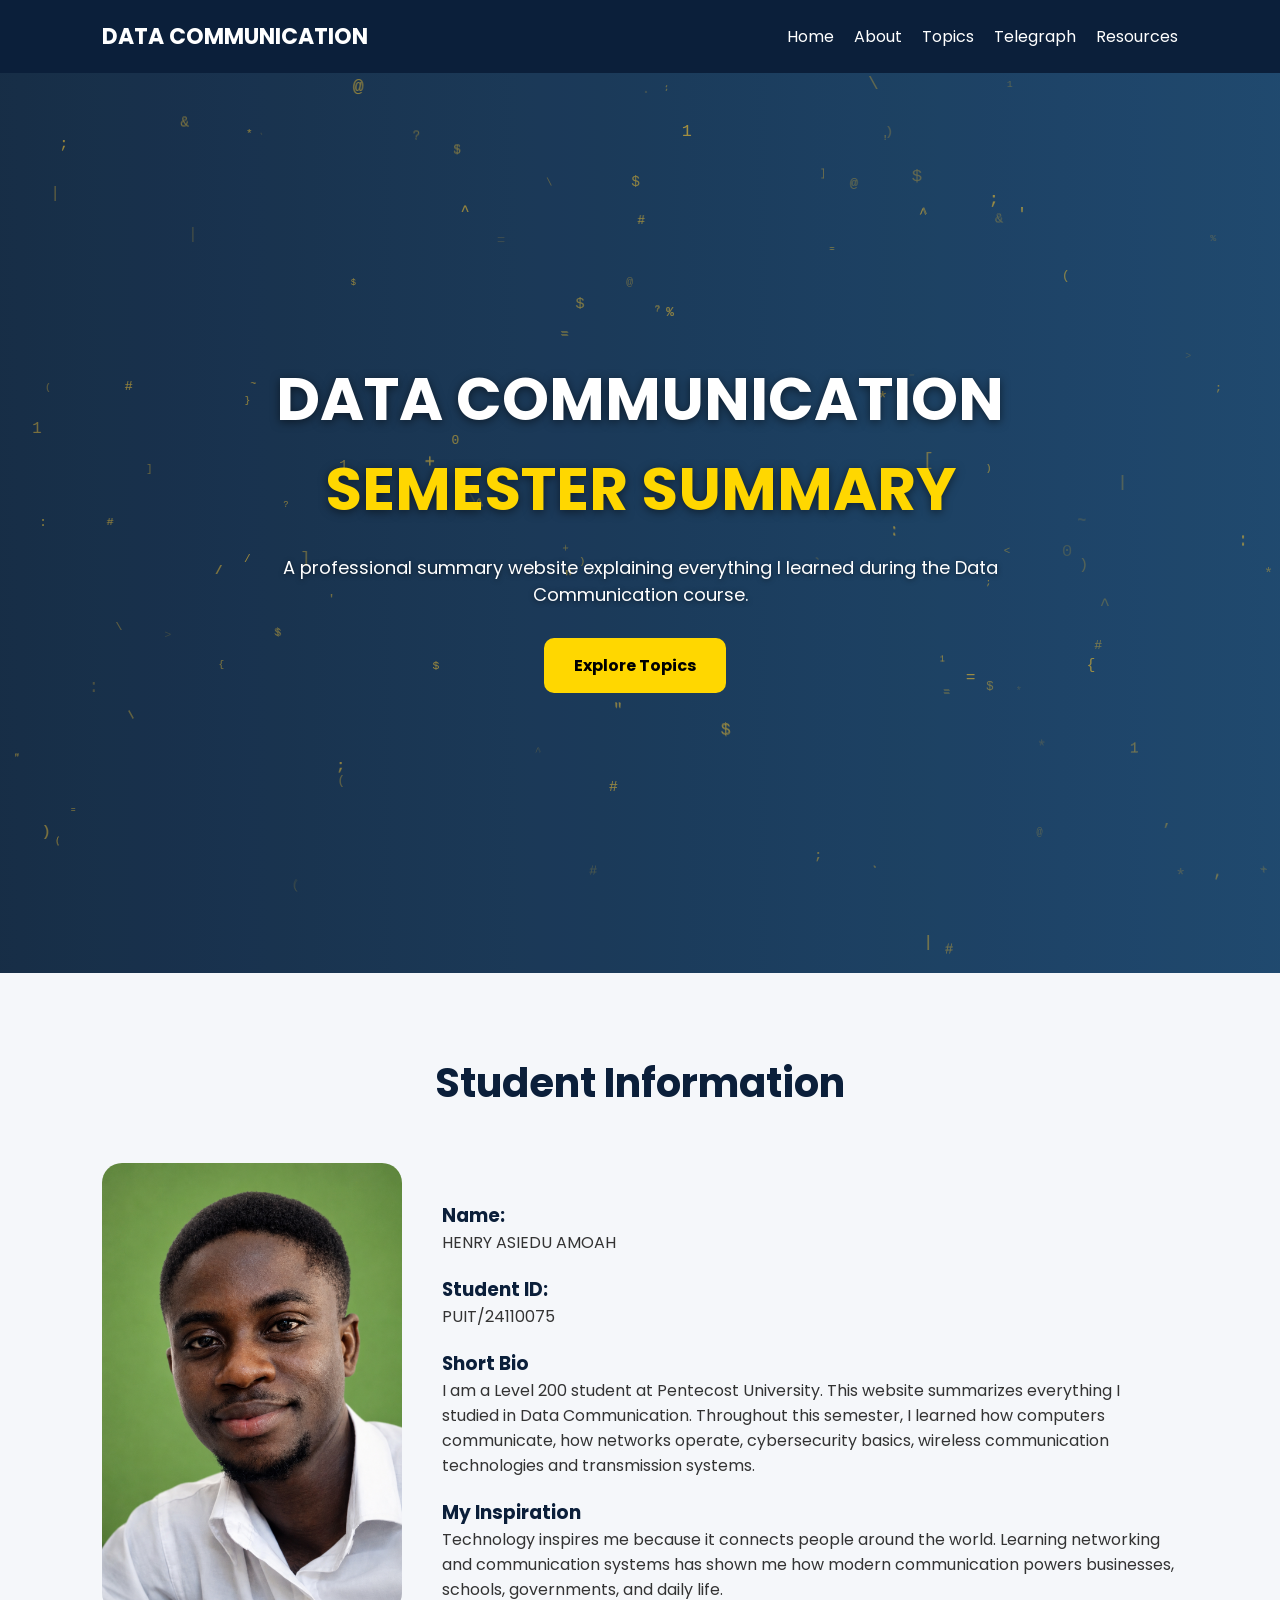
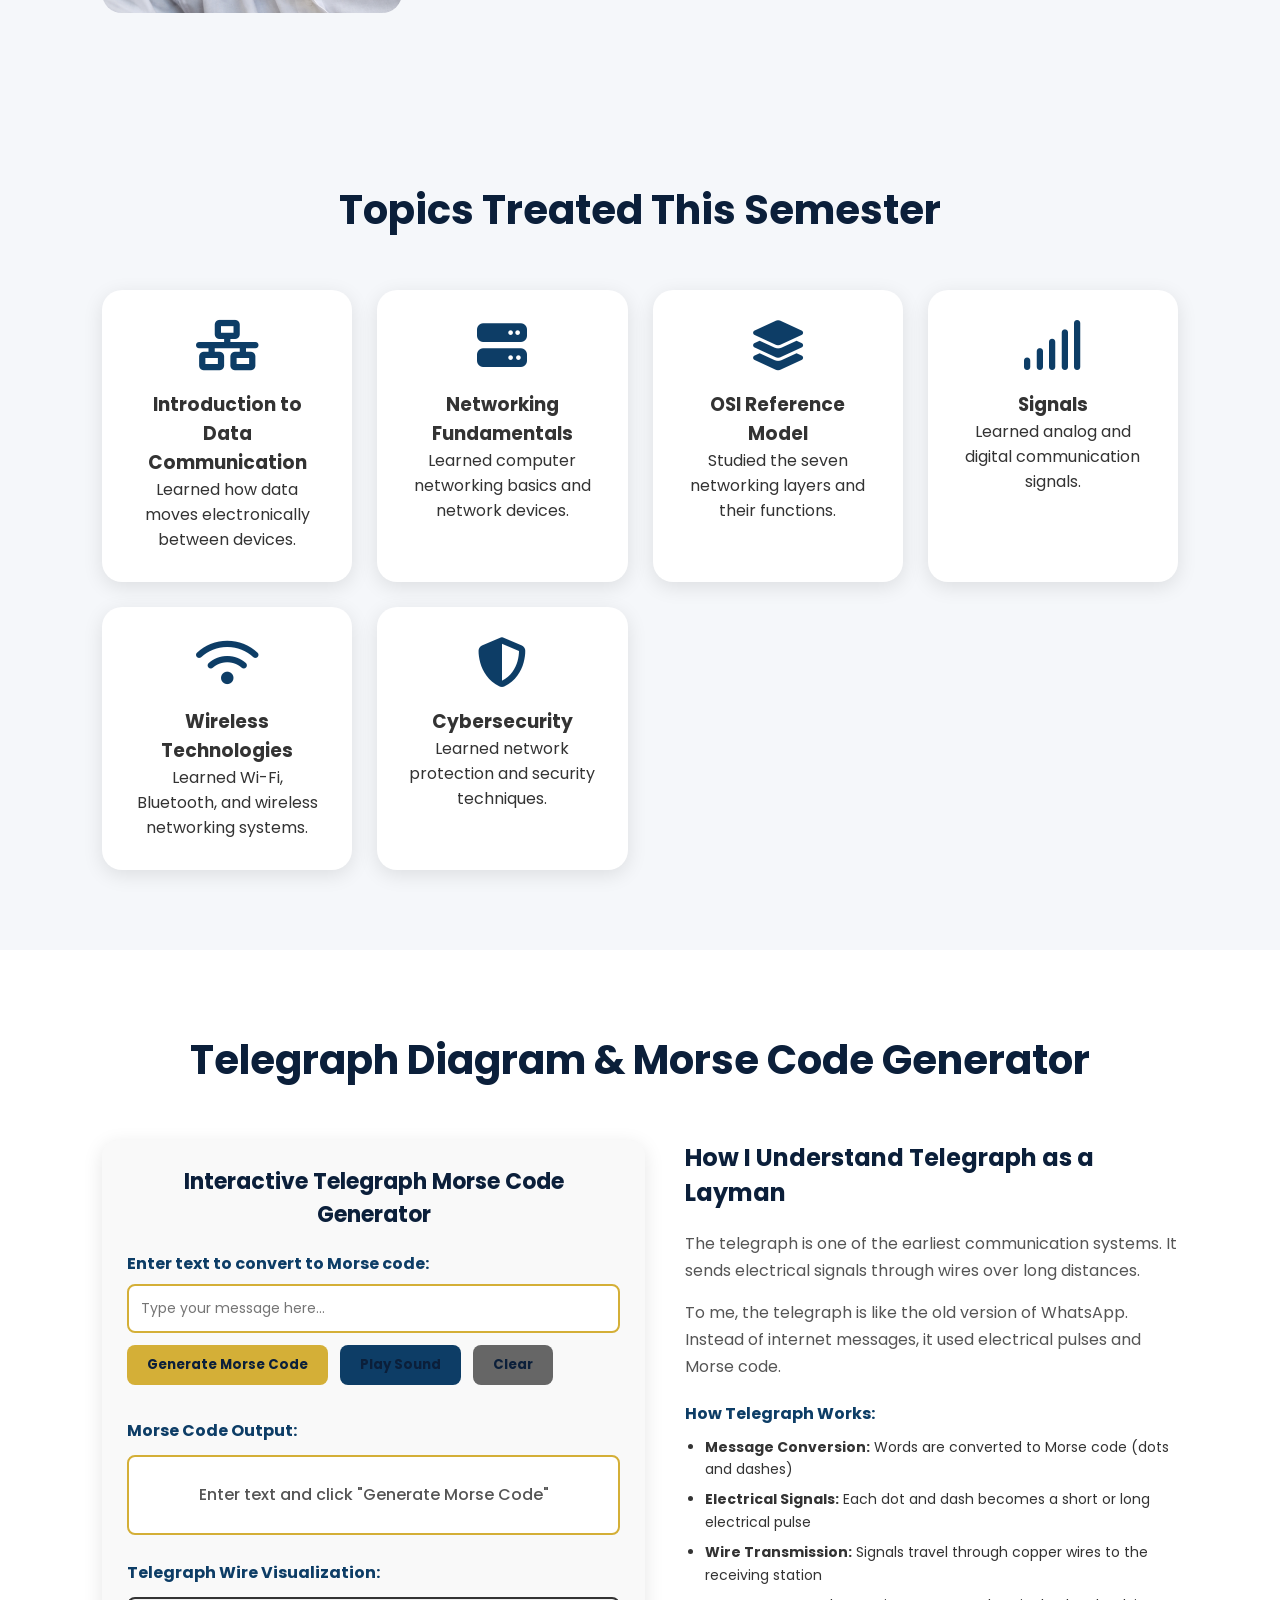
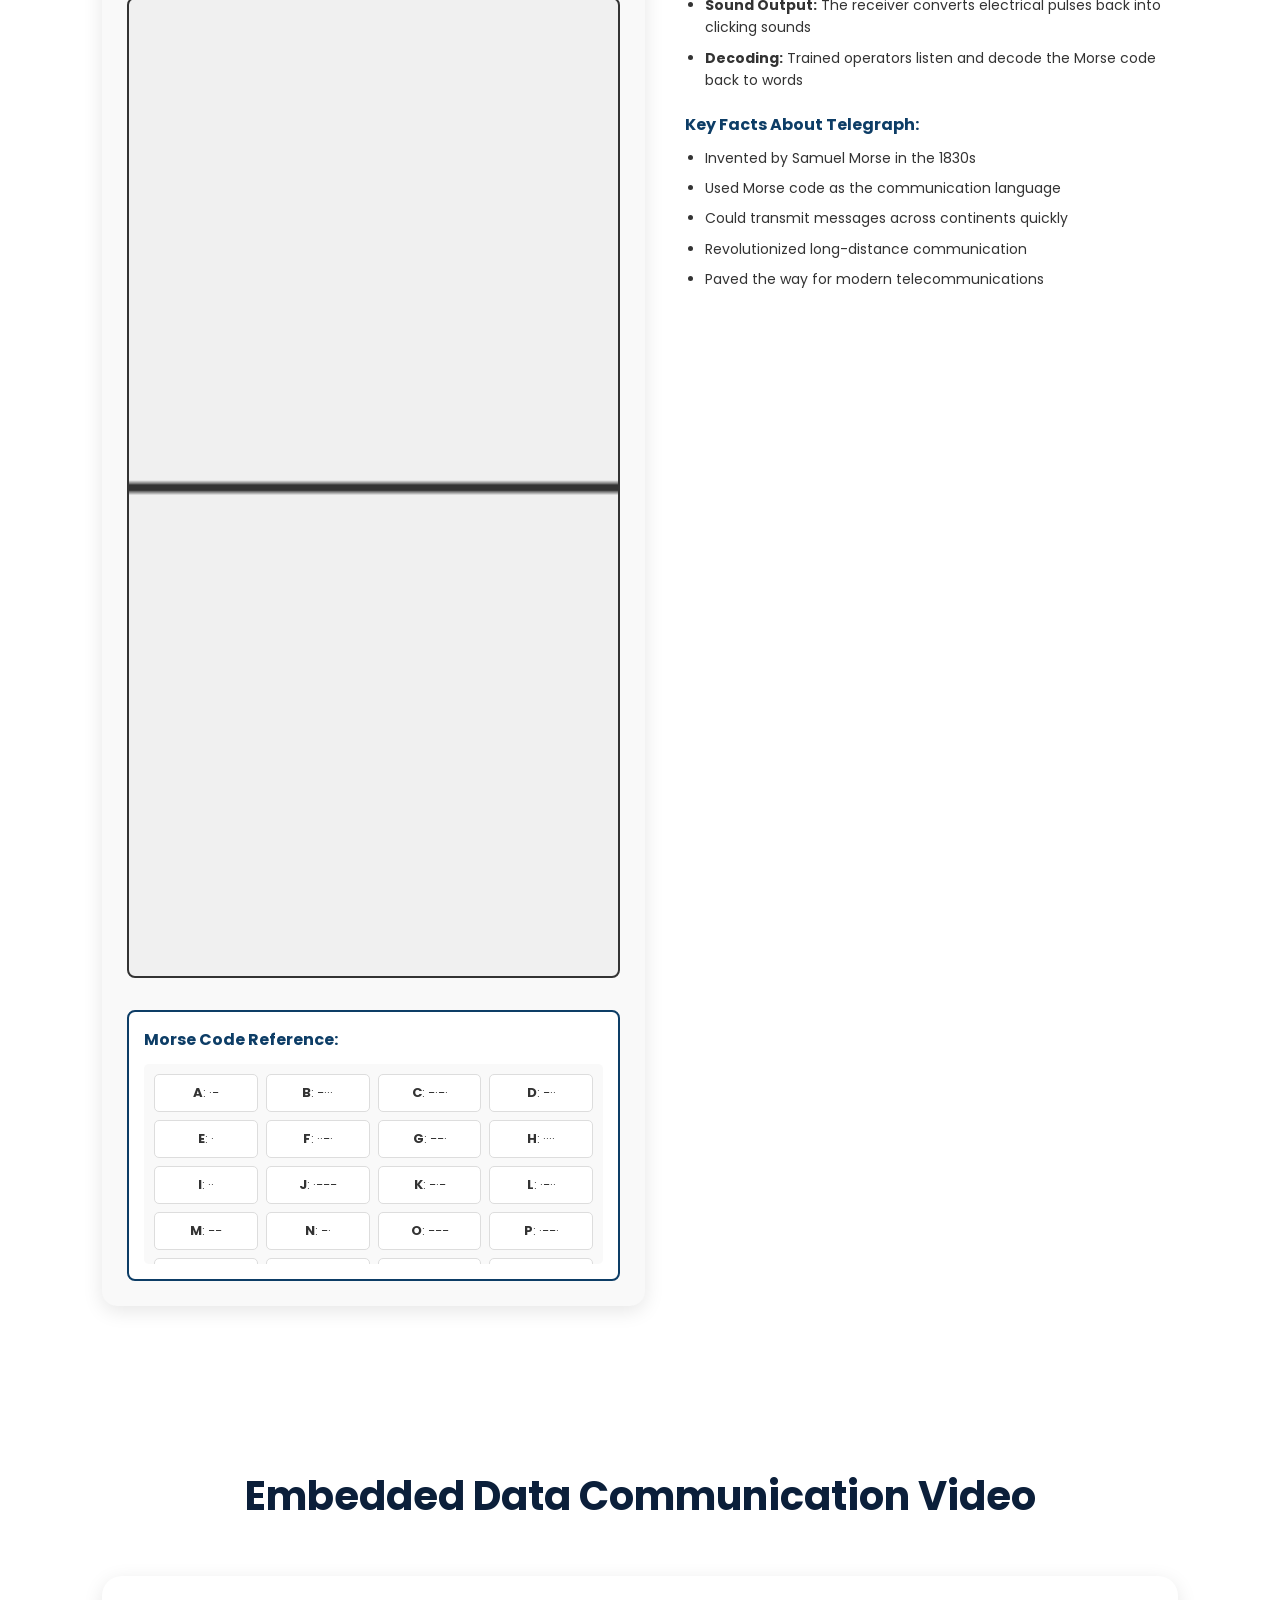
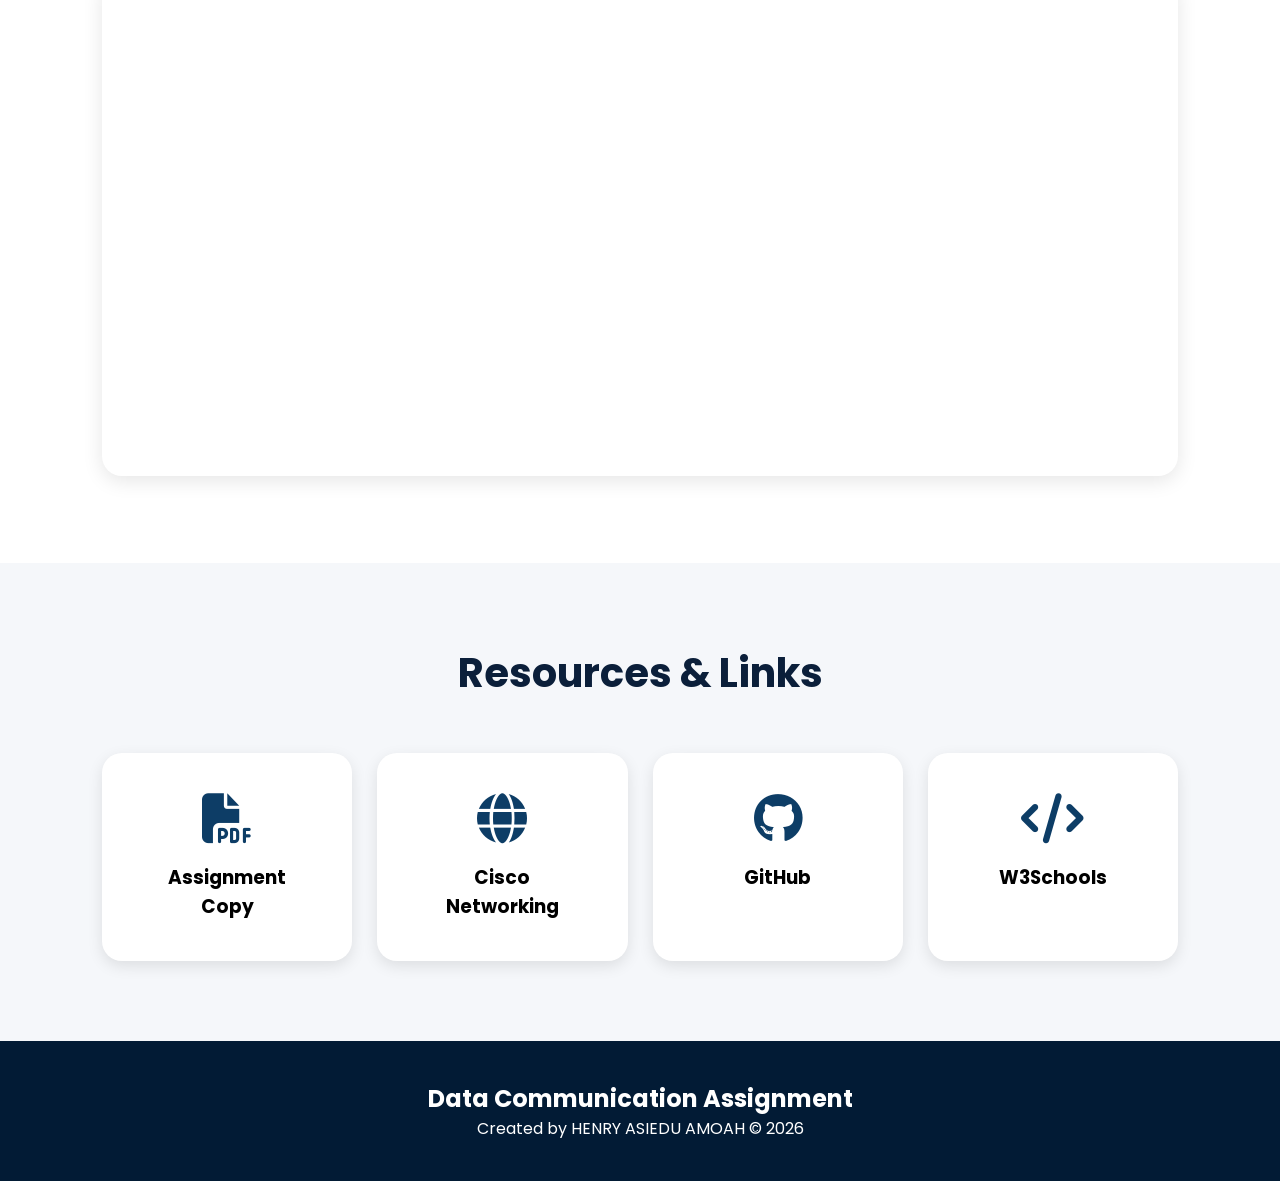
<file: index.html>
<!DOCTYPE html>
<html lang="en">

<head>
    <meta charset="UTF-8">
    <meta name="viewport" content="width=device-width, initial-scale=1.0">

    <title>Data Communication Assignment</title>

    <link rel="stylesheet" href="css/style.css">

    <!-- GOOGLE FONT -->
    <link href="https://fonts.googleapis.com/css2?family=Poppins:wght@300;400;500;700&display=swap"
        rel="stylesheet">

    <!-- ICONS -->
    <link rel="stylesheet"
        href="https://cdnjs.cloudflare.com/ajax/libs/font-awesome/6.5.1/css/all.min.css">
</head>

<body>

    <!-- NAVBAR -->
    <nav class="navbar" aria-label="Primary">

        <div class="logo">
            DATA COMMUNICATION
        </div>

        <button class="menu-btn" type="button" aria-label="Open menu" aria-expanded="false" aria-controls="primary-nav">
            <i class="fa-solid fa-bars"></i>
        </button>

        <ul id="primary-nav" class="nav-links">

            <li><a href="#home">Home</a></li>
            <li><a href="#about">About</a></li>
            <li><a href="#topics">Topics</a></li>
            <li><a href="#telegraph">Telegraph</a></li>
            <li><a href="#resources">Resources</a></li>

        </ul>

    </nav>

    <!-- HERO SECTION -->
    <section id="home" class="hero">

        <!-- Animated Code Background -->
        <div class="code-background">
            <canvas id="codeCanvas"></canvas>
        </div>

        <div class="hero-text">

            <h1>
                DATA COMMUNICATION <span>SEMESTER SUMMARY</span>
            </h1>

            <p>
                A professional summary website explaining everything
                I learned during the Data Communication course.
            </p>

            <a href="#topics" class="btn">
                Explore Topics
            </a>

        </div>

    </section>

    <!-- ABOUT -->
    <section id="about" class="about">

        <div class="section-title">
            <h2>Student Information</h2>
        </div>

        <div class="about-container">

            <div class="about-image">

                <img src="images/Image.png" alt="">

            </div>

            <div class="about-text">

                <h3>Name:</h3>
                <p>HENRY ASIEDU AMOAH</p>

                <h3>Student ID:</h3>
                <p>PUIT/24110075</p>

                <h3>Short Bio</h3>

                <p>
                    I am a Level 200 student at Pentecost University.
                    This website summarizes everything I studied in Data Communication.
                    Throughout this semester, I learned how computers communicate,
                    how networks operate, cybersecurity basics,
                    wireless communication technologies and transmission systems.
                </p>

                <h3>My Inspiration</h3>

                <p>
                    Technology inspires me because it connects people around the world.
                    Learning networking and communication systems has shown me
                    how modern communication powers businesses, schools,
                    governments, and daily life.
                </p>

            </div>

        </div>

    </section>

    <!-- TOPICS -->
    <section id="topics" class="topics">

        <div class="section-title">
            <h2>Topics Treated This Semester</h2>
        </div>

        <div class="topic-container">

            <div class="card" onclick="openModal('modal1')">
                <i class="fa-solid fa-network-wired"></i>
                <h3>Introduction to Data Communication</h3>
                <p>
                    Learned how data moves electronically between devices.
                </p>
            </div>

            <div class="card" onclick="openModal('modal2')">
                <i class="fa-solid fa-server"></i>
                <h3>Networking Fundamentals</h3>
                <p>
                    Learned computer networking basics and network devices.
                </p>
            </div>

            <div class="card" onclick="openModal('modal3')">
                <i class="fa-solid fa-layer-group"></i>
                <h3>OSI Reference Model</h3>
                <p>
                    Studied the seven networking layers and their functions.
                </p>
            </div>

            <div class="card" onclick="openModal('modal4')">
                <i class="fa-solid fa-signal"></i>
                <h3>Signals</h3>
                <p>
                    Learned analog and digital communication signals.
                </p>
            </div>

            <div class="card" onclick="openModal('modal5')">
                <i class="fa-solid fa-wifi"></i>
                <h3>Wireless Technologies</h3>
                <p>
                    Learned Wi-Fi, Bluetooth, and wireless networking systems.
                </p>
            </div>

            <div class="card" onclick="openModal('modal6')">
                <i class="fa-solid fa-shield-halved"></i>
                <h3>Cybersecurity</h3>
                <p>
                    Learned network protection and security techniques.
                </p>
            </div>

        </div>

    </section>

    <!-- MODALS FOR DETAILED EXPLANATIONS -->

    <!-- Modal 1: Introduction to Data Communication -->
    <div id="modal1" class="modal">
        <div class="modal-content">
            <span class="close" onclick="closeModal('modal1')">&times;</span>
            <h2>Introduction to Data Communication</h2>
            <div class="modal-body">
                <h4>What is Data Communication?</h4>
                <p>
                    Data communication is the exchange of data between two devices via some form of transmission medium. It involves the transfer of information in the form of digital signals or electromagnetic waves over various transmission media such as copper wires, fiber optic cables, or wireless channels.
                </p>

                <h4>Key Components of Data Communication</h4>
                <ul>
                    <li><strong>Sender:</strong> The device that initiates the communication and sends data</li>
                    <li><strong>Receiver:</strong> The device that receives the transmitted data</li>
                    <li><strong>Transmission Medium:</strong> The physical path through which data travels (cable, fiber, air, etc.)</li>
                    <li><strong>Protocol:</strong> A set of rules governing the communication process</li>
                    <li><strong>Message:</strong> The data being transmitted from sender to receiver</li>
                </ul>

                <h4>Characteristics of Effective Data Communication</h4>
                <p>
                    For data communication to be effective, it must be:
                </p>
                <ul>
                    <li><strong>Accurate:</strong> The data must arrive without errors or corruption</li>
                    <li><strong>Timely:</strong> Data must be delivered within an acceptable time frame</li>
                    <li><strong>Fast:</strong> The transmission speed must meet the requirements of the application</li>
                    <li><strong>Secure:</strong> The data must be protected from unauthorized access or tampering</li>
                </ul>

                <h4>Real-World Applications</h4>
                <p>
                    Data communication is everywhere in modern life: email systems, instant messaging, video conferencing, online banking, file sharing, cloud storage, IoT devices, and countless other applications rely on data communication principles. Every time you send a text message, watch a video online, or access a website, data communication is happening behind the scenes.
                </p>

                <h4>Significance in Computing</h4>
                <p>
                    Understanding data communication is fundamental to modern computing. It enables connectivity, resource sharing, and information exchange that forms the backbone of the digital world. Without proper data communication principles, the internet and modern computing infrastructure would not function.
                </p>
            </div>
        </div>
    </div>

    <!-- Modal 2: Networking Fundamentals -->
    <div id="modal2" class="modal">
        <div class="modal-content">
            <span class="close" onclick="closeModal('modal2')">&times;</span>
            <h2>Networking Fundamentals</h2>
            <div class="modal-body">
                <h4>What is a Computer Network?</h4>
                <p>
                    A computer network is a collection of interconnected computers and devices that share resources and exchange information. Networks allow computers to communicate with each other, share data, printers, internet connectivity, and other resources. From small local networks to the global Internet, networking is essential to modern computing.
                </p>

                <h4>Types of Networks</h4>
                <ul>
                    <li><strong>LAN (Local Area Network):</strong> Covers a small geographic area like an office, home, or school building. Fast, secure, and owned by the organization.</li>
                    <li><strong>WAN (Wide Area Network):</strong> Covers large geographic areas using leased communication lines. The Internet is the largest WAN.</li>
                    <li><strong>MAN (Metropolitan Area Network):</strong> Covers a city or large campus. Larger than LAN but smaller than WAN.</li>
                    <li><strong>PAN (Personal Area Network):</strong> Very small networks, like Bluetooth connections between devices within a few meters.</li>
                </ul>

                <h4>Essential Network Devices</h4>
                <ul>
                    <li><strong>Router:</strong> Directs data packets between networks and connects LANs to WANs</li>
                    <li><strong>Switch:</strong> Connects devices within a network and forwards data to the correct port</li>
                    <li><strong>Hub:</strong> An older device that broadcasts data to all connected ports (less efficient than switches)</li>
                    <li><strong>Modem:</strong> Modulates and demodulates signals to connect to internet service providers</li>
                    <li><strong>Firewall:</strong> Protects networks by monitoring and controlling incoming and outgoing network traffic</li>
                    <li><strong>Access Point:</strong> Enables wireless devices to connect to a wired network</li>
                </ul>

                <h4>Network Topologies</h4>
                <p>
                    Network topology refers to the arrangement of devices in a network:
                </p>
                <ul>
                    <li><strong>Star:</strong> All devices connected to a central device (switch/hub). Easy to manage but single point of failure.</li>
                    <li><strong>Bus:</strong> All devices connected to a central cable. Simple but prone to collisions.</li>
                    <li><strong>Ring:</strong> Devices connected in a circle. Data passes through each device until it reaches its destination.</li>
                    <li><strong>Mesh:</strong> Each device connected to multiple others. Highly redundant and reliable but expensive.</li>
                    <li><strong>Hybrid:</strong> Combination of different topologies for flexibility and reliability.</li>
                </ul>

                <h4>Network Protocols and Standards</h4>
                <p>
                    Networks rely on protocols like TCP/IP (the Internet Protocol Suite), Ethernet (for physical connections), and WiFi (for wireless). These standardized protocols ensure that different devices from different manufacturers can communicate with each other reliably. Understanding these basics is crucial for anyone working with networks.
                </p>
            </div>
        </div>
    </div>

    <!-- Modal 3: OSI Reference Model -->
    <div id="modal3" class="modal">
        <div class="modal-content">
            <span class="close" onclick="closeModal('modal3')">&times;</span>
            <h2>OSI Reference Model</h2>
            <div class="modal-body">
                <h4>Introduction to the OSI Model</h4>
                <p>
                    The Open Systems Interconnection (OSI) model is a conceptual framework that standardizes the functions of a telecommunication or computing system into seven abstraction layers. It was developed by the International Organization for Standardization (ISO) to improve interoperability between different systems and is fundamental to understanding how networks operate.
                </p>

                <h4>The Seven Layers of the OSI Model</h4>

                <h5>Layer 7: Application Layer</h5>
                <p>
                    The topmost layer where users interact with the network. It provides services directly to user applications and includes protocols like HTTP, HTTPS, FTP, SMTP, POP3, Telnet, and DNS. Email clients, web browsers, and file transfer applications operate at this layer.
                </p>

                <h5>Layer 6: Presentation Layer</h5>
                <p>
                    Responsible for data formatting, encryption, and compression. It ensures data from the application layer is in a format that can be transmitted over the network. It handles encryption/decryption, data compression, and character code translation (ASCII, Unicode, etc.).
                </p>

                <h5>Layer 5: Session Layer</h5>
                <p>
                    Manages communication sessions between applications. It establishes, maintains, and terminates connections. It handles dialogue control (determining who speaks when) and synchronization of data exchange. Examples include NetBIOS and PPTP protocols.
                </p>

                <h5>Layer 4: Transport Layer</h5>
                <p>
                    Provides end-to-end communication services. The two main protocols are TCP (Transmission Control Protocol) for reliable, connection-oriented communication and UDP (User Datagram Protocol) for fast, connectionless communication. This layer ensures data is delivered correctly and in order.
                </p>

                <h5>Layer 3: Network Layer</h5>
                <p>
                    Handles routing and logical addressing (IP addresses). It determines the best path for data packets to travel from source to destination across multiple networks. IP (IPv4 and IPv6) operates at this layer, and routers are the primary devices working at this level.
                </p>

                <h5>Layer 2: Data Link Layer</h5>
                <p>
                    Responsible for physical addressing (MAC addresses) and reliable communication over a single link. It handles framing, error detection, and access to the physical medium. Switches and bridges work at this layer, and protocols include Ethernet and PPP (Point-to-Point Protocol).
                </p>

                <h5>Layer 1: Physical Layer</h5>
                <p>
                    The lowest layer dealing with the actual physical transmission of data over cables or wireless medium. It defines electrical signals, cable specifications, connector types, and transmission speeds. Hubs, cables, and modems operate at this layer.
                </p>

                <h4>Why the OSI Model Matters</h4>
                <p>
                    The OSI model provides a standardized way to think about network communication. It helps network professionals troubleshoot problems by isolating issues to specific layers, allows different vendors to create compatible products, and provides a common language for discussing network architecture and protocols. Understanding the OSI model is essential for network administration, cybersecurity, and software development.
                </p>
            </div>
        </div>
    </div>

    <!-- Modal 4: Signals -->
    <div id="modal4" class="modal">
        <div class="modal-content">
            <span class="close" onclick="closeModal('modal4')">&times;</span>
            <h2>Signals in Data Communication</h2>
            <div class="modal-body">
                <h4>What are Signals?</h4>
                <p>
                    A signal is a physical representation of data that can be transmitted over a medium. In data communication, signals carry information from a sender to a receiver. Understanding the nature of signals is crucial because all digital communication ultimately relies on converting data into signals that can be transmitted through various media.
                </p>

                <h4>Analog Signals</h4>
                <p>
                    Analog signals are continuous waveforms that can take any value within a range. They vary smoothly and continuously over time, resembling natural phenomena like sound waves or light waves. Key characteristics include:
                </p>
                <ul>
                    <li><strong>Continuous:</strong> The signal can assume an infinite number of values</li>
                    <li><strong>Natural:</strong> Most natural phenomena produce analog signals (voice, music, temperature)</li>
                    <li><strong>Susceptible to Noise:</strong> Degradation and distortion are common issues</li>
                    <li><strong>Traditional:</strong> Used in older telephone systems, AM/FM radio, and television broadcasting</li>
                    <li><strong>Challenge:</strong> Difficult to store and process without loss of information</li>
                </ul>

                <h4>Digital Signals</h4>
                <p>
                    Digital signals are discrete signals that can only take specific values, typically represented as 1s and 0s (binary). They are the foundation of modern computing and communication. Key characteristics include:
                </p>
                <ul>
                    <li><strong>Discrete:</strong> The signal has only definite values (usually two: 0 and 1)</li>
                    <li><strong>Binary:</strong> Represented as sequences of bits (1s and 0s)</li>
                    <li><strong>Robust:</strong> Less susceptible to noise and distortion</li>
                    <li><strong>Modern:</strong> The foundation of all contemporary computing and internet communication</li>
                    <li><strong>Reliable:</strong> Can be easily stored, processed, and reproduced without degradation</li>
                </ul>

                <h4>Signal Characteristics</h4>
                <ul>
                    <li><strong>Frequency:</strong> The number of complete cycles per second (Hertz). Higher frequencies can carry more data.</li>
                    <li><strong>Amplitude:</strong> The maximum height of the signal wave. Determines signal strength and power.</li>
                    <li><strong>Phase:</strong> The position of the signal wave at a given time. Important for signal synchronization.</li>
                    <li><strong>Wavelength:</strong> The distance covered by one complete cycle. Inversely related to frequency.</li>
                </ul>

                <h4>Analog to Digital Conversion</h4>
                <p>
                    Since computers only understand digital signals, analog signals must be converted to digital format. This process involves:
                </p>
                <ul>
                    <li><strong>Sampling:</strong> Taking measurements of the analog signal at regular intervals</li>
                    <li><strong>Quantization:</strong> Converting each sample to the nearest digital value</li>
                    <li><strong>Encoding:</strong> Representing the quantized values as binary numbers</li>
                </ul>

                <h4>Signal Transmission Media</h4>
                <p>
                    Different signals are suited to different transmission media. Copper wires carry electrical signals, fiber optic cables carry optical signals, and free space carries electromagnetic waves for wireless communication. The choice of medium affects signal quality, bandwidth, distance, and cost.
                </p>
            </div>
        </div>
    </div>

    <!-- Modal 5: Wireless Technologies -->
    <div id="modal5" class="modal">
        <div class="modal-content">
            <span class="close" onclick="closeModal('modal5')">&times;</span>
            <h2>Wireless Technologies</h2>
            <div class="modal-body">
                <h4>Introduction to Wireless Communication</h4>
                <p>
                    Wireless technologies enable communication without physical cables or wires. Instead, data is transmitted through radio waves, microwaves, infrared, or other electromagnetic signals. Wireless communication has revolutionized connectivity, making networks more flexible, mobile, and accessible. Today, wireless technology is everywhere—in smartphones, laptops, IoT devices, and countless other applications.
                </p>

                <h4>WiFi (Wireless Fidelity)</h4>
                <p>
                    WiFi is a wireless local area network (WLAN) technology based on the IEEE 802.11 standard. It provides high-speed internet access over relatively short distances (typically up to 100 meters indoors).
                </p>
                <ul>
                    <li><strong>Standards:</strong> 802.11a, 802.11b, 802.11g, 802.11n (WiFi 4), 802.11ac (WiFi 5), 802.11ax (WiFi 6)</li>
                    <li><strong>Frequency Bands:</strong> 2.4 GHz and 5 GHz (newer standards also use 6 GHz)</li>
                    <li><strong>Advantages:</strong> Easy installation, cost-effective, high speeds, broad compatibility</li>
                    <li><strong>Applications:</strong> Home networks, office networks, public hotspots, universities, coffee shops</li>
                    <li><strong>Speed:</strong> Latest WiFi 6 can reach speeds up to 9.6 Gbps</li>
                </ul>

                <h4>Bluetooth</h4>
                <p>
                    Bluetooth is a wireless personal area network (WPAN) technology designed for short-range communication between devices. It operates in the 2.4 GHz frequency band with a typical range of 10-100 meters depending on the class.
                </p>
                <ul>
                    <li><strong>Purpose:</strong> Connecting mobile devices, headphones, speakers, fitness trackers, and IoT devices</li>
                    <li><strong>Versions:</strong> Bluetooth Classic for traditional connections and Bluetooth Low Energy (BLE) for battery-powered devices</li>
                    <li><strong>Advantages:</strong> Low power consumption, simple pairing, widely supported</li>
                    <li><strong>Speed:</strong> Bluetooth 5.0 and later support higher data rates</li>
                    <li><strong>Security:</strong> Built-in encryption and authentication mechanisms</li>
                </ul>

                <h4>4G/LTE and 5G</h4>
                <p>
                    Cellular technologies provide wide-area wireless connectivity for mobile devices.
                </p>
                <ul>
                    <li><strong>4G/LTE:</strong> Offers speeds up to 100 Mbps, significantly faster than 3G. The standard for modern smartphones and devices.</li>
                    <li><strong>5G:</strong> Next-generation cellular technology promising speeds up to 10 Gbps, ultra-low latency, and massive device connectivity. Still being deployed globally.</li>
                    <li><strong>Coverage:</strong> Covers large geographic areas through a network of cell towers</li>
                    <li><strong>Mobility:</strong> Seamless handover between towers enables communication while moving</li>
                </ul>

                <h4>Other Wireless Technologies</h4>
                <ul>
                    <li><strong>WiMAX:</strong> Wireless technology for broadband access over longer distances (up to 50 km)</li>
                    <li><strong>ZigBee:</strong> Low-power wireless technology for IoT and home automation</li>
                    <li><strong>NFC (Near Field Communication):</strong> Ultra-short-range (up to 10 cm) wireless technology for mobile payments and data exchange</li>
                    <li><strong>Infrared:</strong> Uses light waves for short-range communication (remote controls, older devices)</li>
                    <li><strong>Satellite:</strong> Long-distance communication using satellites in orbit</li>
                </ul>

                <h4>Wireless Security Considerations</h4>
                <p>
                    Wireless networks require proper security measures because signals can be intercepted. Modern wireless technologies use encryption (WPA2, WPA3), authentication protocols, and access controls to protect data from unauthorized access and eavesdropping.
                </p>

                <h4>Future of Wireless</h4>
                <p>
                    The future of wireless includes emerging technologies like WiFi 6E and 7, advanced 5G and 6G research, improved battery technologies, and the continued expansion of the Internet of Things (IoT). Wireless technology will continue to evolve, enabling faster, more reliable, and more pervasive connectivity.
                </p>
            </div>
        </div>
    </div>

    <!-- Modal 6: Cybersecurity -->
    <div id="modal6" class="modal">
        <div class="modal-content">
            <span class="close" onclick="closeModal('modal6')">&times;</span>
            <h2>Cybersecurity</h2>
            <div class="modal-body">
                <h4>What is Cybersecurity?</h4>
                <p>
                    Cybersecurity is the practice of protecting computer systems, networks, and data from digital attacks, theft, and damage. With increasing digitalization and connectivity, cybersecurity has become critical for individuals, organizations, and governments. It involves technical measures, policies, and practices designed to safeguard information and maintain the integrity, confidentiality, and availability of systems and data.
                </p>

                <h4>Types of Cyber Threats</h4>
                <ul>
                    <li><strong>Malware:</strong> Malicious software including viruses, worms, trojans, and ransomware that infects systems and causes damage</li>
                    <li><strong>Phishing:</strong> Fraudulent attempts to obtain sensitive information by disguising communications as trustworthy sources</li>
                    <li><strong>DDoS Attacks:</strong> Distributed Denial of Service attacks that overwhelm systems with traffic to make them unavailable</li>
                    <li><strong>Man-in-the-Middle (MITM):</strong> Attacks where an attacker intercepts communication between two parties</li>
                    <li><strong>SQL Injection:</strong> Inserting malicious SQL code into applications to access or manipulate databases</li>
                    <li><strong>Social Engineering:</strong> Manipulating people into divulging confidential information</li>
                    <li><strong>Zero-Day Exploits:</strong> Attacks exploiting previously unknown vulnerabilities</li>
                    <li><strong>Password Attacks:</strong> Brute force and dictionary attacks to crack passwords</li>
                </ul>

                <h4>Security Principles: CIA Triad</h4>
                <ul>
                    <li><strong>Confidentiality:</strong> Ensuring that information is only accessible to authorized individuals. Achieved through encryption and access controls.</li>
                    <li><strong>Integrity:</strong> Ensuring that data is not altered or corrupted. Maintained through checksums, digital signatures, and monitoring.</li>
                    <li><strong>Availability:</strong> Ensuring that systems and data are accessible when needed. Protected through redundancy, backups, and DDoS protection.</li>
                </ul>

                <h4>Security Measures and Protections</h4>
                <ul>
                    <li><strong>Firewalls:</strong> Monitor and control network traffic based on predefined rules to block unauthorized access</li>
                    <li><strong>Encryption:</strong> Converting data into unreadable format using algorithms so only authorized parties can decrypt it</li>
                    <li><strong>Authentication:</strong> Verifying user identity through passwords, biometrics, multi-factor authentication (MFA), or digital certificates</li>
                    <li><strong>Antivirus/Antimalware:</strong> Software that detects and removes malicious programs</li>
                    <li><strong>Intrusion Detection Systems (IDS):</strong> Monitor networks for suspicious activity and attacks</li>
                    <li><strong>Virtual Private Networks (VPN):</strong> Create encrypted tunnels for secure data transmission over public networks</li>
                    <li><strong>Access Control Lists (ACL):</strong> Define which users or systems can access specific resources</li>
                </ul>

                <h4>Network Security Best Practices</h4>
                <ul>
                    <li>Use strong, unique passwords and implement multi-factor authentication</li>
                    <li>Keep systems and software updated with the latest security patches</li>
                    <li>Use encryption for sensitive data both in transit and at rest</li>
                    <li>Implement firewalls and intrusion detection systems</li>
                    <li>Conduct regular security audits and vulnerability assessments</li>
                    <li>Educate users about phishing and social engineering attacks</li>
                    <li>Maintain regular backups of critical data</li>
                    <li>Create and enforce security policies and procedures</li>
                    <li>Monitor network traffic and system logs</li>
                </ul>

                <h4>Career in Cybersecurity</h4>
                <p>
                    Cybersecurity is one of the fastest-growing fields in IT. Professionals can specialize in areas like network security, application security, security analysis, ethical hacking (penetration testing), security architecture, and incident response. Certifications like CompTIA Security+, Certified Ethical Hacker (CEH), and Certified Information Systems Security Professional (CISSP) are highly valued in the industry.
                </p>

                <h4>Future of Cybersecurity</h4>
                <p>
                    As technology evolves, so do cyber threats. The future of cybersecurity includes artificial intelligence and machine learning for threat detection, zero-trust security models, quantum-resistant encryption, and increased focus on cloud security and IoT protection. Cybersecurity will remain a critical concern for individuals and organizations worldwide.
                </p>
            </div>
        </div>
    </div>

    <!-- TELEGRAPH -->
    <section id="telegraph" class="telegraph">

        <div class="section-title">
            <h2>Telegraph Diagram & Morse Code Generator</h2>
        </div>

        <div class="telegraph-container">

            <div class="telegraph-box">
                <h3>Interactive Telegraph Morse Code Generator</h3>
                
                <div class="morse-input-section">
                    <label for="textInput">Enter text to convert to Morse code:</label>
                    <input type="text" id="textInput" placeholder="Type your message here..." maxlength="50">
                    <button onclick="convertToMorse()">Generate Morse Code</button>
                    <button onclick="playMorse()" style="background-color: #0d3d66;">Play Sound</button>
                    <button onclick="clearMorse()" style="background-color: #666;">Clear</button>
                </div>

                <div class="morse-output-section">
                    <h4>Morse Code Output:</h4>
                    <div id="morseOutput" class="morse-output">
                        Enter text and click "Generate Morse Code"
                    </div>
                </div>

                <div class="telegraph-visual">
                    <h4>Telegraph Wire Visualization:</h4>
                    <canvas id="telegraphCanvas" width="100%" height="200" style="border: 2px solid #333; background: #f0f0f0; border-radius: 8px;"></canvas>
                </div>

                <div class="morse-reference">
                    <h4>Morse Code Reference:</h4>
                    <div class="morse-table">
                        <div class="morse-item"><strong>A</strong>: ·−</div>
                        <div class="morse-item"><strong>B</strong>: −···</div>
                        <div class="morse-item"><strong>C</strong>: −·−·</div>
                        <div class="morse-item"><strong>D</strong>: −··</div>
                        <div class="morse-item"><strong>E</strong>: ·</div>
                        <div class="morse-item"><strong>F</strong>: ··−·</div>
                        <div class="morse-item"><strong>G</strong>: −−·</div>
                        <div class="morse-item"><strong>H</strong>: ····</div>
                        <div class="morse-item"><strong>I</strong>: ··</div>
                        <div class="morse-item"><strong>J</strong>: ·−−−</div>
                        <div class="morse-item"><strong>K</strong>: −·−</div>
                        <div class="morse-item"><strong>L</strong>: ·−··</div>
                        <div class="morse-item"><strong>M</strong>: −−</div>
                        <div class="morse-item"><strong>N</strong>: −·</div>
                        <div class="morse-item"><strong>O</strong>: −−−</div>
                        <div class="morse-item"><strong>P</strong>: ·−−·</div>
                        <div class="morse-item"><strong>Q</strong>: −−·−</div>
                        <div class="morse-item"><strong>R</strong>: ·−·</div>
                        <div class="morse-item"><strong>S</strong>: ···</div>
                        <div class="morse-item"><strong>T</strong>: −</div>
                        <div class="morse-item"><strong>U</strong>: ··−</div>
                        <div class="morse-item"><strong>V</strong>: ···−</div>
                        <div class="morse-item"><strong>W</strong>: ·−−</div>
                        <div class="morse-item"><strong>X</strong>: −··−</div>
                        <div class="morse-item"><strong>Y</strong>: −·−−</div>
                        <div class="morse-item"><strong>Z</strong>: −−··</div>
                    </div>
                </div>
            </div>

            <div class="telegraph-text">
                <h3>How I Understand Telegraph as a Layman</h3>

                <p>
                    The telegraph is one of the earliest communication systems.
                    It sends electrical signals through wires over long distances.
                </p>

                <p>
                    To me, the telegraph is like the old version of WhatsApp.
                    Instead of internet messages, it used electrical pulses and Morse code.
                </p>

                <h4>How Telegraph Works:</h4>
                <ul>
                    <li><strong>Message Conversion:</strong> Words are converted to Morse code (dots and dashes)</li>
                    <li><strong>Electrical Signals:</strong> Each dot and dash becomes a short or long electrical pulse</li>
                    <li><strong>Wire Transmission:</strong> Signals travel through copper wires to the receiving station</li>
                    <li><strong>Sound Output:</strong> The receiver converts electrical pulses back into clicking sounds</li>
                    <li><strong>Decoding:</strong> Trained operators listen and decode the Morse code back to words</li>
                </ul>

                <h4>Key Facts About Telegraph:</h4>
                <ul>
                    <li>Invented by Samuel Morse in the 1830s</li>
                    <li>Used Morse code as the communication language</li>
                    <li>Could transmit messages across continents quickly</li>
                    <li>Revolutionized long-distance communication</li>
                    <li>Paved the way for modern telecommunications</li>
                </ul>
            </div>

        </div>

    </section>

    <!-- YOUTUBE -->
    <section class="youtube">

        <div class="section-title">
            <h2>Embedded Data Communication Video</h2>
        </div>

        <iframe width="100%" height="500"
            src="https://www.youtube.com/embed/qiQR5rTSshw"
            title="YouTube video"
            frameborder="0"
            allowfullscreen>
        </iframe>

    </section>

    <!-- RESOURCES -->
    <section id="resources" class="resources">

        <div class="section-title">
            <h2>Resources & Links</h2>
        </div>

        <div class="resource-container">
           <a href="other pages/viewer.html" target="_blank" class="resource-card">
                <i class="fa-solid fa-file-pdf"></i>
                <h3>Assignment Copy</h3> 
            </a>

            <a href="https://www.cisco.com/" target="_blank" class="resource-card">
                <i class="fa-solid fa-globe"></i>
                <h3>Cisco Networking</h3>
            </a>

            <a href="https://github.com/asieduhenry28-cmyk" target="_blank" class="resource-card">
                <i class="fa-brands fa-github"></i>
                <h3>GitHub</h3>
            </a>

            <a href="https://www.w3schools.com/" target="_blank" class="resource-card">
                <i class="fa-solid fa-code"></i>
                <h3>W3Schools</h3>
            </a>

        </div>

    </section>

    <!-- FOOTER -->
    <footer>

        <h2>Data Communication Assignment</h2>

        <p>
            Created by HENRY ASIEDU AMOAH © 2026
        </p>

    </footer>

    <script>
        // Animated Code Background
        class CodeBackground {
            constructor(canvasId) {
                this.canvas = document.getElementById(canvasId);
                if (!this.canvas) return;
                this.ctx = this.canvas.getContext('2d');
                this.resizeCanvas();
                this.codeChars = '01<>(){}[]|&\\/~`^#@!$%*+=?,.;:"\'-_';
                this.particles = [];
                this.init();
                window.addEventListener('resize', () => this.resizeCanvas());
                this.animate();
            }

            resizeCanvas() {
                this.canvas.width = this.canvas.offsetWidth;
                this.canvas.height = this.canvas.offsetHeight;
            }

            init() {
                this.particles = [];
                const particleCount = Math.floor((this.canvas.width * this.canvas.height) / 10000);
                for (let i = 0; i < particleCount; i++) {
                    this.particles.push({
                        x: Math.random() * this.canvas.width,
                        y: Math.random() * this.canvas.height,
                        vx: (Math.random() - 0.5) * 1.5,
                        vy: (Math.random() - 0.5) * 1.5,
                        char: this.codeChars[Math.floor(Math.random() * this.codeChars.length)],
                        opacity: Math.random() * 0.4 + 0.1,
                        size: Math.random() * 10 + 8
                    });
                }
            }

            animate() {
                this.ctx.fillStyle = 'rgba(11, 31, 58, 0.05)';
                this.ctx.fillRect(0, 0, this.canvas.width, this.canvas.height);

                this.particles.forEach(particle => {
                    particle.x += particle.vx;
                    particle.y += particle.vy;

                    if (particle.x < 0 || particle.x > this.canvas.width) {
                        particle.vx *= -1;
                        particle.x = Math.max(0, Math.min(this.canvas.width, particle.x));
                    }
                    if (particle.y < 0 || particle.y > this.canvas.height) {
                        particle.vy *= -1;
                        particle.y = Math.max(0, Math.min(this.canvas.height, particle.y));
                    }

                    this.ctx.fillStyle = `rgba(212, 175, 55, ${particle.opacity})`;
                    this.ctx.font = `${particle.size}px 'Courier New', monospace`;
                    this.ctx.textAlign = 'center';
                    this.ctx.textBaseline = 'middle';
                    this.ctx.fillText(particle.char, particle.x, particle.y);
                });

                requestAnimationFrame(() => this.animate());
            }
        }

        // Initialize code background on page load
        window.addEventListener('load', () => {
            new CodeBackground('codeCanvas');
        });

        // Morse Code Dictionary
        const morseCode = {
            'A': '·−', 'B': '−···', 'C': '−·−·', 'D': '−··', 'E': '·',
            'F': '··−·', 'G': '−−·', 'H': '····', 'I': '··', 'J': '·−−−',
            'K': '−·−', 'L': '·−··', 'M': '−−', 'N': '−·', 'O': '−−−',
            'P': '·−−·', 'Q': '−−·−', 'R': '·−·', 'S': '···', 'T': '−',
            'U': '··−', 'V': '···−', 'W': '·−−', 'X': '−··−', 'Y': '−·−−',
            'Z': '−−··', '0': '−−−−−', '1': '·−−−−', '2': '··−−−',
            '3': '···−−', '4': '····−', '5': '·····', '6': '−····',
            '7': '−−···', '8': '−−−··', '9': '−−−−·', '.': '·−·−·−',
            ',': '−−··−−', '?': '··−−··', "'": '·−−−−', '!': '−·−·−−',
            '/': '−··−·', '(': '−·−−·', ')': '−·−−·−', '&': '·−···',
            ':': '−−−···', ';': '−·−·−·', '=': '−···−', '+': '·−·−·',
            '-': '−····−', '_': '··−−·−', '"': '·−··−·', '$': '···−··−',
            '@': '·−−·−·', ' ': '/'
        };

        let currentMorse = '';

        function convertToMorse() {
            const input = document.getElementById('textInput').value.toUpperCase();
            if (!input) {
                alert('Please enter some text!');
                return;
            }

            let morse = '';
            for (let char of input) {
                if (morseCode[char]) {
                    morse += morseCode[char] + ' ';
                } else {
                    morse += '? ';
                }
            }
            
            currentMorse = morse.trim();
            document.getElementById('morseOutput').innerHTML = `<strong>${input}</strong><br><br>${currentMorse}`;
            drawTelegraphSignal(morse);
        }

        function drawTelegraphSignal(morse) {
            const canvas = document.getElementById('telegraphCanvas');
            const ctx = canvas.getContext('2d');
            const width = canvas.width;
            const height = canvas.height;

            ctx.fillStyle = '#f0f0f0';
            ctx.fillRect(0, 0, width, height);

            ctx.strokeStyle = '#333';
            ctx.lineWidth = 2;
            ctx.beginPath();
            ctx.moveTo(0, height / 2);
            ctx.lineTo(width, height / 2);
            ctx.stroke();

            const signals = morse.split(' ');
            let xPos = 20;
            const maxSignalWidth = (width - 40) / signals.length;

            signals.forEach((signal) => {
                if (signal === '/') {
                    xPos += maxSignalWidth * 0.3;
                } else {
                    for (let i = 0; i < signal.length; i++) {
                        if (signal[i] === '·') {
                            ctx.fillStyle = '#ff6b6b';
                            ctx.fillRect(xPos, height / 2 - 15, 8, 30);
                            xPos += 12;
                        } else if (signal[i] === '−') {
                            ctx.fillStyle = '#ff6b6b';
                            ctx.fillRect(xPos, height / 2 - 15, 20, 30);
                            xPos += 24;
                        }
                    }
                    xPos += 12;
                }
            });
        }

        function playMorse() {
            if (!currentMorse) {
                alert('Please generate Morse code first!');
                return;
            }

            const audioContext = new (window.AudioContext || window.webkitAudioContext)();
            const dotDuration = 0.1;
            const dashDuration = 0.3;
            const gapDuration = 0.1;
            const charGapDuration = 0.3;
            
            let currentTime = audioContext.currentTime;

            const signals = currentMorse.split(' ');
            signals.forEach((signal) => {
                for (let i = 0; i < signal.length; i++) {
                    const osc = audioContext.createOscillator();
                    const gain = audioContext.createGain();
                    
                    osc.connect(gain);
                    gain.connect(audioContext.destination);
                    osc.frequency.value = 800;
                    
                    if (signal[i] === '·') {
                        gain.gain.setValueAtTime(0.5, currentTime);
                        gain.gain.setValueAtTime(0, currentTime + dotDuration);
                        osc.start(currentTime);
                        osc.stop(currentTime + dotDuration);
                        currentTime += dotDuration + gapDuration;
                    } else if (signal[i] === '−') {
                        gain.gain.setValueAtTime(0.5, currentTime);
                        gain.gain.setValueAtTime(0, currentTime + dashDuration);
                        osc.start(currentTime);
                        osc.stop(currentTime + dashDuration);
                        currentTime += dashDuration + gapDuration;
                    }
                }
                currentTime += charGapDuration;
            });
        }

        function clearMorse() {
            document.getElementById('textInput').value = '';
            document.getElementById('morseOutput').innerHTML = 'Enter text and click "Generate Morse Code"';
            currentMorse = '';
            
            const canvas = document.getElementById('telegraphCanvas');
            const ctx = canvas.getContext('2d');
            ctx.fillStyle = '#f0f0f0';
            ctx.fillRect(0, 0, canvas.width, canvas.height);
            ctx.strokeStyle = '#333';
            ctx.lineWidth = 2;
            ctx.beginPath();
            ctx.moveTo(0, canvas.height / 2);
            ctx.lineTo(canvas.width, canvas.height / 2);
            ctx.stroke();
        }

        // Modal Functions
        function openModal(modalId) {
            document.getElementById(modalId).style.display = "block";
            document.body.style.overflow = "hidden";
        }

        function closeModal(modalId) {
            document.getElementById(modalId).style.display = "none";
            document.body.style.overflow = "auto";
        }

        window.onclick = function(event) {
            const modals = document.getElementsByClassName("modal");
            for (let i = 0; i < modals.length; i++) {
                if (event.target === modals[i]) {
                    modals[i].style.display = "none";
                    document.body.style.overflow = "auto";
                }
            }
        }

        window.addEventListener('load', () => {
            const canvas = document.getElementById('telegraphCanvas');
            const ctx = canvas.getContext('2d');
            ctx.strokeStyle = '#333';
            ctx.lineWidth = 2;
            ctx.beginPath();
            ctx.moveTo(0, canvas.height / 2);
            ctx.lineTo(canvas.width, canvas.height / 2);
            ctx.stroke();
        });
    </script>

    <script src="js/script.js"></script>

</body>

</html>
</file>
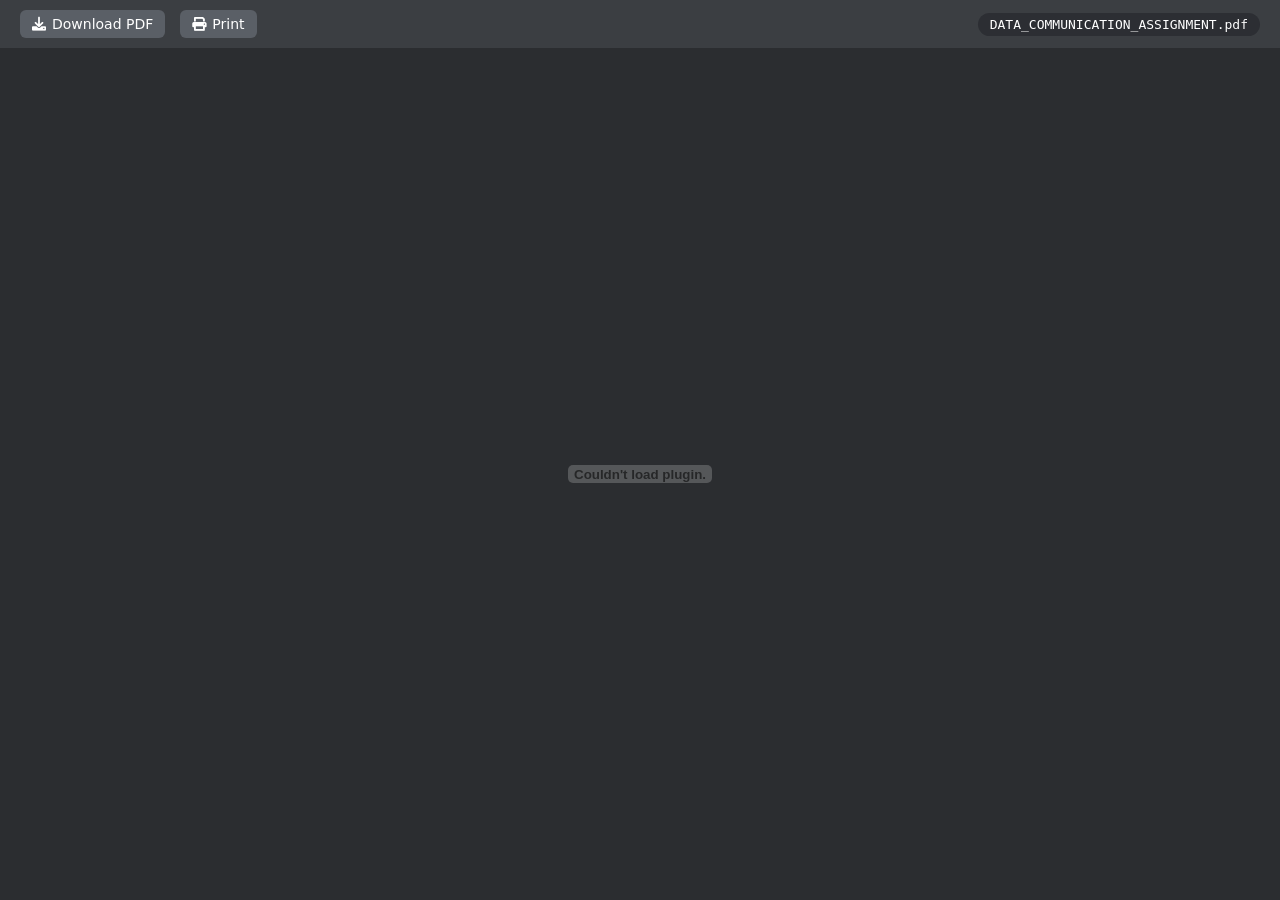
<file: other pages/viewer.html>
<!DOCTYPE html>
<html lang="en">
<head>
    <meta charset="UTF-8">
    <meta name="viewport" content="width=device-width, initial-scale=1.0">
    <title>PDF Viewer - Assignment</title>
    <style>
        * {
            margin: 0;
            padding: 0;
            box-sizing: border-box;
        }
        body {
            background: #525659;
            font-family: system-ui, -apple-system, 'Segoe UI', Roboto, sans-serif;
        }
        .viewer-container {
            width: 100%;
            height: 100vh;
            display: flex;
            flex-direction: column;
        }
        .toolbar {
            background: #3b3e42;
            color: white;
            padding: 10px 20px;
            display: flex;
            align-items: center;
            gap: 15px;
            flex-wrap: wrap;
            font-size: 14px;
        }
        .toolbar a {
            color: white;
            text-decoration: none;
            background: #5a5f66;
            padding: 6px 12px;
            border-radius: 6px;
            display: inline-flex;
            align-items: center;
            gap: 6px;
            transition: background 0.2s;
        }
        .toolbar a:hover {
            background: #6c737c;
        }
        .toolbar .file-name {
            margin-left: auto;
            font-family: monospace;
            background: #2c2e33;
            padding: 4px 12px;
            border-radius: 20px;
            font-size: 13px;
        }
        .pdf-viewer {
            flex: 1;
            width: 100%;
            background: #2b2d30;
        }
        embed, iframe, object {
            width: 100%;
            height: 100%;
            border: none;
            display: block;
        }
        .fallback-message {
            display: none;
            text-align: center;
            padding: 2rem;
            color: white;
            background: #2b2d30;
            height: 100%;
            align-items: center;
            justify-content: center;
            flex-direction: column;
            gap: 1rem;
        }
    </style>
</head>
<body>
<div class="viewer-container">
    <div class="toolbar">
        <a href="#" id="downloadBtn" download>
            <i class="fa-solid fa-download"></i> Download PDF
        </a>
        <a href="javascript:window.print()">
            <i class="fa-solid fa-print"></i> Print
        </a>
        <span class="file-name" id="fileNameDisplay">DATA_COMMUNICATION_ASSIGNMENT.pdf</span>
    </div>
    <div class="pdf-viewer" id="pdfViewer">
        <!-- We'll use embed as primary because it's widely supported -->
        <embed id="pdfEmbed" src="" type="application/pdf" />
    </div>
</div>

<!-- Font Awesome for icons (optional, but referenced in toolbar) -->
<link rel="stylesheet" href="https://cdnjs.cloudflare.com/ajax/libs/font-awesome/6.0.0-beta3/css/all.min.css">

<script>
    // Determine PDF source: either from URL parameter 'pdf' or default to local file
    function getPDFSource() {
        const urlParams = new URLSearchParams(window.location.search);
        let pdfParam = urlParams.get('pdf');
        if (pdfParam) {
            // decode and ensure relative path safety (basic)
            return decodeURIComponent(pdfParam);
        }
        // Default PDF file name - adjust if necessary (same directory as viewer.html)
        return 'DATA_COMMUNICATION_ASSIGNMENT.pdf';
    }

    const pdfSrc = '../DATA_COMMUNICATION_ASSIGNMENT.pdf'
    const embedElement = document.getElementById('pdfEmbed');
    const fileNameSpan = document.getElementById('fileNameDisplay');
    const downloadBtn = document.getElementById('downloadBtn');

    // Extract filename for display and download
    let displayName = pdfSrc.split('/').pop();
    fileNameSpan.textContent = displayName || 'PDF Document';

    // Set embed source
    embedElement.src = pdfSrc;

    // Update download link
    downloadBtn.href = pdfSrc;
    downloadBtn.setAttribute('download', displayName);

    // Optional: detect if embed fails to load PDF (network error or missing file)
    // because embed does not directly provide onerror for PDF content, but we can try to detect via timeout or use object.
    // Enhancement: listen for error on embed element, but embed's 'error' event is tricky for missing PDF.
    // As a fallback, we can create an iframe also to ensure cross-browser. But embed works for most.
    // For better reliability, we can also try to replace with iframe if embed fails after a few seconds.
    // Simple approach: handle missing PDF by showing friendly message.
    function handlePDFLoadError() {
        const container = document.getElementById('pdfViewer');
        container.innerHTML = `
            <div class="fallback-message" style="display:flex; height:100%;">
                <div>
                    <i class="fa-solid fa-file-pdf" style="font-size:48px; margin-bottom:16px; display:block;"></i>
                    <h3>Unable to load PDF</h3>
                    <p>The file "${displayName}" could not be found or accessed.</p>
                    <p>Make sure the PDF file exists in the same folder as this viewer page.</p>
                    <a href="${pdfSrc}" target="_blank" style="color:#0a84ff;">Open PDF directly</a>
                </div>
            </div>
        `;
    }

    // Since embed doesn't reliably fire error, we add a window load check to see if embed content loaded.
    // Some browsers show blank if PDF not loaded. Simpler: test if the embed has loaded document by checking its content? Complex.
    // I'll implement a fetch check to see if PDF is reachable, but due to CORS? It's same-origin, fine.
    fetch(pdfSrc, { method: 'HEAD' })
        .then(response => {
            if (!response.ok) {
                handlePDFLoadError();
            } else {
                const contentType = response.headers.get('Content-Type');
                if (contentType && !contentType.includes('pdf')) {
                    console.warn('File is not PDF?', contentType);
                }
            }
        })
        .catch(() => {
            handlePDFLoadError();
        });
</script>
</body>
</html>
</file>
<file: css/style.css>
* {
    margin: 0;
    padding: 0;
    box-sizing: border-box;
    scroll-behavior: smooth;
}

body {
    font-family: 'Poppins', sans-serif;
    background: #f5f7fa;
    color: #333;
}

/* NAVBAR */

.navbar {
    background: #0b1f3a;
    color: white;
    display: flex;
    justify-content: space-between;
    align-items: center;
    padding: 20px 8%;
    position: sticky;
    top: 0;
    z-index: 1000;
}

.logo {
    font-size: 22px;
    font-weight: bold;
}

.nav-links {
    display: flex;
    list-style: none;
}

.nav-links li {
    margin-left: 20px;
}

.nav-links a {
    color: white;
    text-decoration: none;
    transition: 0.3s;
}

.nav-links a:hover {
    color: gold;
}

/* HERO */

.hero {
    min-height: 100vh;
    display: flex;
    justify-content: center;
    align-items: center;
    padding: 50px 8%;
    color: white;
    position: relative;
    overflow: hidden;
}

.code-background {
    position: absolute;
    top: 0;
    left: 0;
    width: 100%;
    height: 100%;
    background: linear-gradient(to right, rgba(2, 27, 53, 0.9), rgba(13, 61, 102, 0.9));
    z-index: 1;
}

#codeCanvas {
    width: 100%;
    height: 100%;
    display: block;
}

.hero-text {
    position: relative;
    z-index: 2;
    text-align: center;
    max-width: 800px;
}

.hero-text h1 {
    font-size: 60px;
    margin-bottom: 20px;
    text-shadow: 0 2px 10px rgba(0, 0, 0, 0.5);
}

.hero-text span {
    color: gold;
}

.hero-text p {
    font-size: 18px;
    margin-bottom: 30px;
    text-shadow: 0 1px 5px rgba(0, 0, 0, 0.5);
}

.btn {
    padding: 15px 30px;
    background: gold;
    color: black;
    text-decoration: none;
    border-radius: 10px;
    font-weight: bold;
    transition: 0.3s;
    cursor: pointer;
    border: none;
    display: inline-block;
    margin-right: 10px;
}

.btn:hover {
    background: #ffed4e;
    transform: scale(1.05);
}

.hero-image {
    flex: 1;
    text-align: center;
}

.hero-image img {
    width: 50%;
    border-radius: 20px;
}

/* GENERAL */

section {
    padding: 80px 8%;
}

.section-title {
    text-align: center;
    margin-bottom: 50px;
}

.section-title h2 {
    font-size: 40px;
    color: #0b1f3a;
}

/* ABOUT */

.about-container {
    display: flex;
    gap: 40px;
    align-items: center;
}

.about-image img {
    width: 300px;
    border-radius: 20px;
}

.about-text h3 {
    margin-top: 20px;
    color: #0b1f3a;
}

/* VIDEO */

.video-section {
    background: white;
    text-align: center;
}

video {
    width: 80%;
    border-radius: 20px;
}

/* TOPICS */

.topic-container {
    display: grid;
    grid-template-columns: repeat(auto-fit, minmax(250px, 1fr));
    gap: 25px;
}

.card {
    background: white;
    padding: 30px;
    border-radius: 20px;
    text-align: center;
    box-shadow: 0 5px 20px rgba(0,0,0,0.1);
    transition: 0.4s;
    cursor: pointer;
}

.card:hover {
    transform: translateY(-10px);
    box-shadow: 0 10px 30px rgba(0,0,0,0.15);
}

.card i {
    font-size: 50px;
    color: #0d3d66;
    margin-bottom: 20px;
}

/* MODAL STYLES */

.modal {
    display: none;
    position: fixed;
    z-index: 2000;
    left: 0;
    top: 0;
    width: 100%;
    height: 100%;
    background-color: rgba(0, 0, 0, 0.6);
    overflow: auto;
    animation: fadeIn 0.3s ease-in;
}

@keyframes fadeIn {
    from { opacity: 0; }
    to { opacity: 1; }
}

.modal-content {
    background-color: white;
    margin: 5% auto;
    padding: 30px;
    border-radius: 15px;
    width: 90%;
    max-width: 800px;
    max-height: 85vh;
    overflow-y: auto;
    box-shadow: 0 10px 40px rgba(0,0,0,0.3);
    animation: slideIn 0.3s ease-out;
}

@keyframes slideIn {
    from {
        transform: translateY(-50px);
        opacity: 0;
    }
    to {
        transform: translateY(0);
        opacity: 1;
    }
}

.modal-content h2 {
    color: #0b1f3a;
    font-size: 32px;
    margin-bottom: 25px;
    border-bottom: 3px solid #d4af37;
    padding-bottom: 15px;
}

.modal-body {
    line-height: 1.8;
    color: #333;
}

.modal-body h4 {
    color: #0d3d66;
    font-size: 18px;
    margin-top: 25px;
    margin-bottom: 15px;
}

.modal-body h5 {
    color: #0d3d66;
    font-size: 16px;
    margin-top: 18px;
    margin-bottom: 10px;
    margin-left: 15px;
}

.modal-body p {
    margin-bottom: 15px;
    font-size: 15px;
    text-align: justify;
}

.modal-body ul {
    margin-left: 20px;
    margin-bottom: 15px;
}

.modal-body li {
    margin-bottom: 10px;
    font-size: 14px;
}

.close {
    color: #aaa;
    float: right;
    font-size: 32px;
    font-weight: bold;
    cursor: pointer;
    transition: 0.3s;
}

.close:hover {
    color: #d4af37;
    transform: rotate(90deg);
}

/* TELEGRAPH */

.telegraph {
    background: white;
}

.telegraph-container {
    display: flex;
    align-items: flex-start;
    gap: 40px;
}

.telegraph-box {
    flex: 1;
    background: #f9f9f9;
    padding: 25px;
    border-radius: 15px;
    box-shadow: 0 5px 20px rgba(0,0,0,0.1);
}

.telegraph-box h3 {
    color: #0b1f3a;
    font-size: 22px;
    margin-bottom: 20px;
    text-align: center;
}

.morse-input-section {
    margin-bottom: 25px;
}

.morse-input-section label {
    display: block;
    margin-bottom: 8px;
    color: #0d3d66;
    font-weight: bold;
}

.morse-input-section input {
    width: 100%;
    padding: 12px;
    margin-bottom: 12px;
    border: 2px solid #d4af37;
    border-radius: 8px;
    font-size: 14px;
    font-family: 'Poppins', sans-serif;
}

.morse-input-section input:focus {
    outline: none;
    border-color: #0d3d66;
    box-shadow: 0 0 8px rgba(13, 61, 102, 0.2);
}

.morse-input-section button {
    padding: 10px 20px;
    background: #d4af37;
    color: #0b1f3a;
    border: none;
    border-radius: 8px;
    font-weight: bold;
    cursor: pointer;
    margin-right: 8px;
    margin-bottom: 8px;
    transition: 0.3s;
    font-family: 'Poppins', sans-serif;
}

.morse-input-section button:hover {
    background: #ffed4e;
    transform: translateY(-2px);
    box-shadow: 0 5px 15px rgba(0,0,0,0.1);
}

.morse-output-section {
    margin-bottom: 25px;
}

.morse-output-section h4 {
    color: #0d3d66;
    font-size: 16px;
    margin-bottom: 12px;
}

.morse-output {
    background: white;
    padding: 15px;
    border-radius: 8px;
    border: 2px solid #d4af37;
    min-height: 80px;
    display: flex;
    align-items: center;
    justify-content: center;
    text-align: center;
    color: #555;
    font-weight: 500;
    word-wrap: break-word;
    line-height: 1.6;
}

.telegraph-visual {
    margin-bottom: 25px;
}

.telegraph-visual h4 {
    color: #0d3d66;
    font-size: 16px;
    margin-bottom: 12px;
}

.telegraph-visual canvas {
    width: 100%;
    border: 2px solid #333;
    border-radius: 8px;
    background: #f0f0f0;
}

.morse-reference {
    background: white;
    padding: 15px;
    border-radius: 8px;
    border: 2px solid #0d3d66;
}

.morse-reference h4 {
    color: #0d3d66;
    font-size: 16px;
    margin-bottom: 12px;
}

.morse-table {
    display: grid;
    grid-template-columns: repeat(auto-fit, minmax(100px, 1fr));
    gap: 8px;
    font-size: 13px;
    max-height: 200px;
    overflow-y: auto;
    padding: 10px;
    background: #f9f9f9;
    border-radius: 5px;
}

.morse-item {
    padding: 8px;
    background: white;
    border: 1px solid #ddd;
    border-radius: 5px;
    text-align: center;
}

.telegraph-text {
    flex: 1;
}

.telegraph-text h3 {
    color: #0b1f3a;
    font-size: 24px;
    margin-bottom: 20px;
}

.telegraph-text p {
    font-size: 16px;
    line-height: 1.7;
    color: #555;
    margin-bottom: 15px;
}

.telegraph-text h4 {
    color: #0d3d66;
    font-size: 16px;
    margin-top: 20px;
    margin-bottom: 10px;
}

.telegraph-text ul {
    margin-left: 20px;
    margin-bottom: 15px;
}

.telegraph-text li {
    margin-bottom: 8px;
    font-size: 14px;
    line-height: 1.6;
}

/* YOUTUBE */

.youtube {
    background: white;
}

.youtube iframe {
    border-radius: 20px;
    box-shadow: 0 5px 20px rgba(0,0,0,0.1);
}

/* RESOURCES */

.resource-container {
    display: grid;
    grid-template-columns: repeat(auto-fit, minmax(220px, 1fr));
    gap: 25px;
}

.resource-card {
    background: white;
    text-align: center;
    padding: 40px;
    border-radius: 20px;
    text-decoration: none;
    color: black;
    box-shadow: 0 5px 15px rgba(0,0,0,0.1);
    transition: 0.4s;
}

.resource-card:hover {
    transform: scale(1.05);
    box-shadow: 0 10px 30px rgba(0,0,0,0.15);
}

.resource-card i {
    font-size: 50px;
    margin-bottom: 20px;
    color: #0d3d66;
    transition: 0.3s;
}

.resource-card:hover i {
    color: #d4af37;
}

/* FOOTER */

footer {
    background: #021b35;
    color: white;
    text-align: center;
    padding: 40px;
}

/* RESPONSIVE */

/* MOBILE NAV */

.menu-btn {
    display: none;
    background: transparent;
    border: 0;
    color: white;
    font-size: 24px;
    cursor: pointer;
}

/* Desktop layout */
.nav-links {
    display: flex;
}

@media(max-width: 900px) {

    .hero {
        flex-direction: column;
        text-align: center;
    }

    .hero-text h1 {
        font-size: 40px;
    }

    .hero-image img {
        width: 60%;
        margin-top: 20px;
    }

    .telegraph-container {
        flex-direction: column;
    }

    .telegraph-text {
        text-align: left;
    }

    video {
        width: 100%;
    }

    .menu-btn {
        display: inline-flex;
        align-items: center;
        justify-content: center;
    }

    .navbar {
        padding: 16px 6%;
    }

    .nav-links {
        position: absolute;
        top: 70px;
        left: 0;
        right: 0;
        margin: 0 6%;
        padding: 12px 0;
        list-style: none;
        flex-direction: column;
        gap: 0;
        background: #0b1f3a;
        border-radius: 14px;
        box-shadow: 0 10px 30px rgba(0, 0, 0, 0.25);

        /* hidden by default */
        max-height: 0;
        overflow: hidden;
        opacity: 0;
        transform: translateY(-10px);
        transition: 0.25s ease;

        z-index: 999;
    }

    .navbar.nav-open .nav-links {
        max-height: 340px;
        opacity: 1;
        transform: translateY(0);
    }

    .nav-links li {
        margin-left: 0;
        padding: 10px 18px;
    }

    .nav-links a {
        display: block;
    }

    .modal-content {
        width: 95%;
        margin: 20% auto;
        padding: 20px;
    }

    .modal-content h2 {
        font-size: 24px;
    }

    .modal-body h4 {
        font-size: 16px;
    }

    .telegraph-box {
        margin-bottom: 25px;
    }
}

@media(max-width: 600px) {
    section {
        padding: 50px 5%;
    }

    .section-title h2 {
        font-size: 28px;
    }

    .hero-text h1 {
        font-size: 28px;
    }

    .modal-content {
        width: 98%;
        margin: 30% auto;
        max-height: 80vh;
    }

    .card {
        padding: 20px;
    }

    .resource-card {
        padding: 25px;
    }

    .telegraph-box {
        padding: 15px;
    }

    .morse-table {
        grid-template-columns: repeat(2, 1fr);
        max-height: 250px;
    }

    .morse-input-section button {
        width: 100%;
        margin-right: 0;
        margin-bottom: 8px;
    }

    .telegraph-text h3 {
        font-size: 20px;
    }

    .telegraph-text h4 {
        font-size: 14px;
    }
}
</file>
